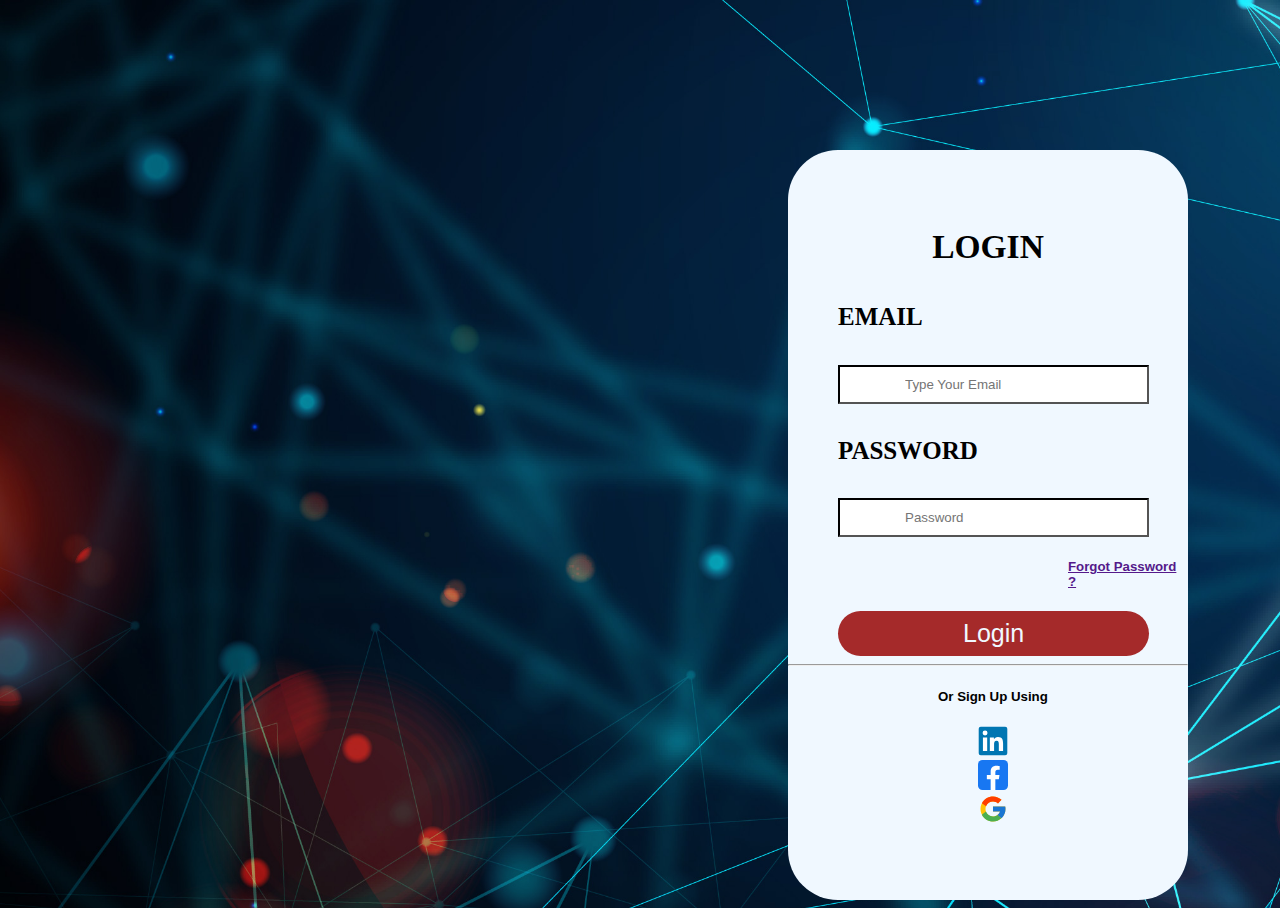
<file: index.html>
<!DOCTYPE html>
<html lang="en">

<head>
    <meta charset="UTF-8">
    <meta name="viewport" content="width=device-width, initial-scale=1.0">
    <title>login </title>
    <link rel="stylesheet" href="login.css">
</head>

<body style="background-image: url(2927262.jpg);  background-size: 1900px;">
    <div class="login">
        <div class="h11">
            <h6>LOGIN</h6>
        </div>
        <div class="h12">
            <h4>EMAIL</h4>
        </div>
        <div class="h13">
            <input type="email" placeholder="Type Your Email" class="h19">
        </div>
        <div class="h14">
            <h4>PASSWORD</h4>
        </div>

        <div class="h16">
            <input type="password" placeholder="Password" class="h19">
        </div>
        <div class="h20">
            <h5><a href=""> Forgot Password ?</a> </h5>
        </div>
        <div class="h17">
            <button class="h18" onclick="fun()"> Login</button>
        </div>
        <div class="h21">
            <hr>
        </div>
        <div class="h22">
            <h5>Or Sign Up Using</h5>
        </div>
        <div class="h23">
            <a href="https://www.linkedin.com/in/mohit-rudrakar-aa7082286"><img src="linkedin-original.svg"></a>
            <a href="https://www.facebook.com/login/"><img src="facebook.svg"></a>
            <img src="google.svg" class="h24">
        </div>
    </div>
    <script>
        function fun() {
            window.location.assign("new.html")
        }
    </script>
</body>

</html>
</file>
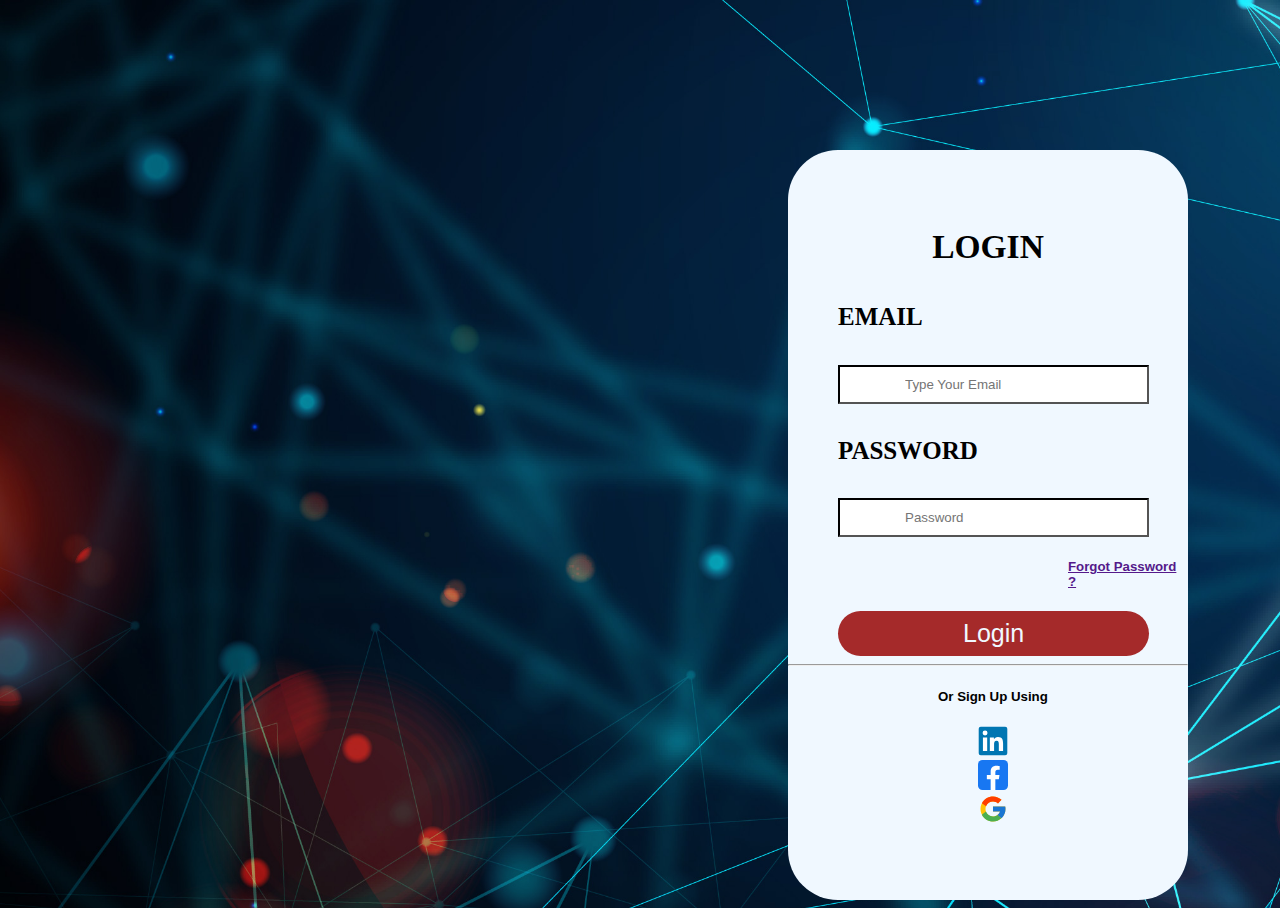
<file: login.html>
<!DOCTYPE html>
<html lang="en">

<head>
    <meta charset="UTF-8">
    <meta name="viewport" content="width=device-width, initial-scale=1.0">
    <title>login </title>
    <link rel="stylesheet" href="login.css">
</head>

<body style="background-image: url(2927262.jpg);  background-size: 1900px;">
    <div class="login">
        <div class="h11">
            <h6>LOGIN</h6>
        </div>
        <div class="h12">
            <h4>EMAIL</h4>
        </div>
        <div class="h13">
            <input type="email" placeholder="Type Your Email" class="h19">
        </div>
        <div class="h14">
            <h4>PASSWORD</h4>
        </div>

        <div class="h16">
            <input type="password" placeholder="Password" class="h19">
        </div>
        <div class="h20">
            <h5><a href=""> Forgot Password ?</a> </h5>
        </div>
        <div class="h17">
            <button class="h18" onclick="fun()"> Login</button>
        </div>
        <div class="h21">
            <hr>
        </div>
        <div class="h22">
            <h5>Or Sign Up Using</h5>
        </div>
        <div class="h23">
            <a href="https://www.linkedin.com/in/mohit-rudrakar-aa7082286"><img src="linkedin-original.svg"></a>
            <a href="https://www.facebook.com/login/"><img src="facebook.svg"></a>
            <img src="google.svg" class="h24">
        </div>
    </div>
    <script>
        function fun() {
            window.location.assign("new.html")
        }
    </script>
</body>

</html>
</file>
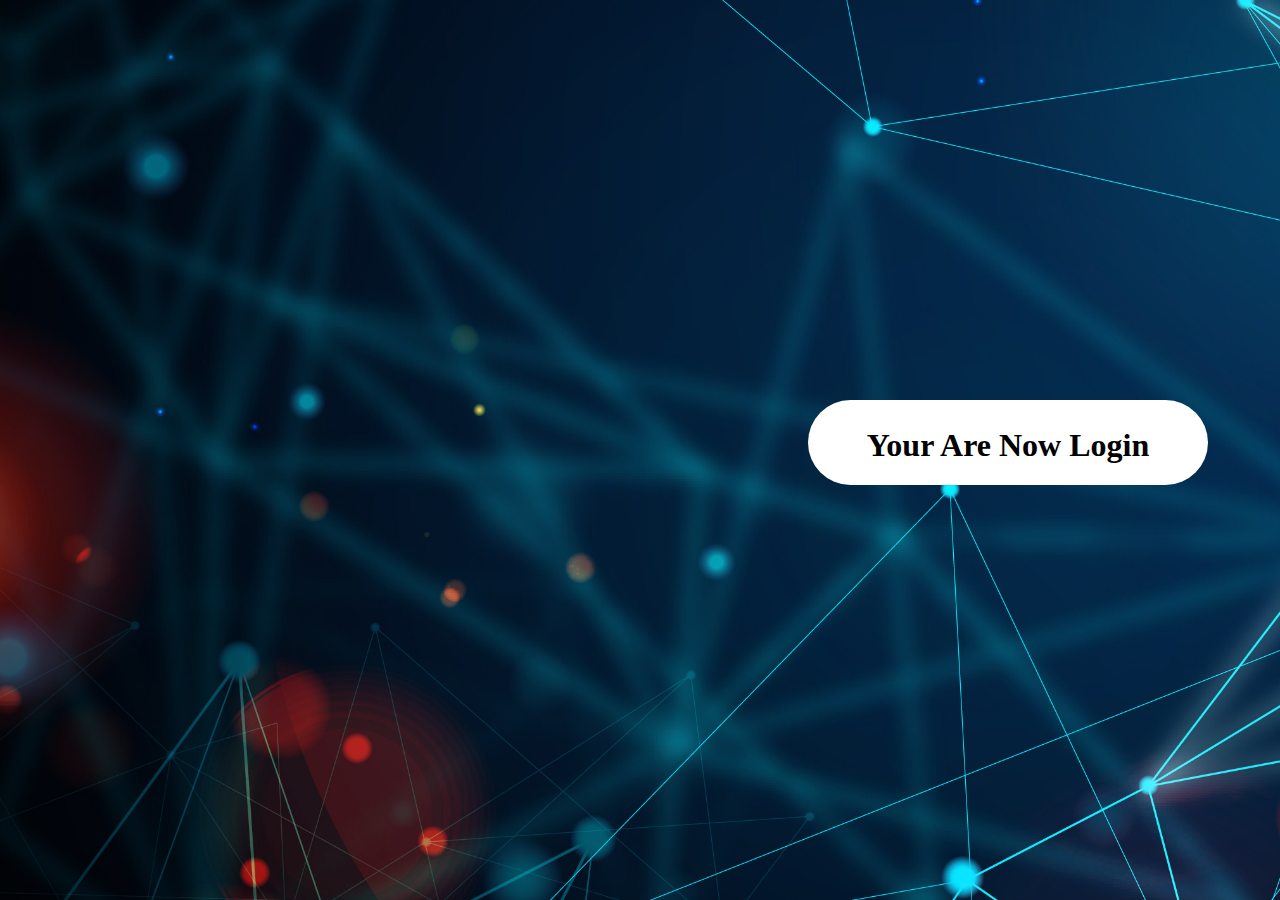
<file: new.html>
<!DOCTYPE html>
<html lang="en">

<head>
    <meta charset="UTF-8">
    <meta name="viewport" content="width=device-width, initial-scale=1.0">
    <title>Document</title>
    <link rel="stylesheet" href="login.css">
</head>

<body style="background-image: url(2927262.jpg);  background-size: 1900px;">

</body>
<div class="h55">
    <div class="h56">
        <h1>Your Are Now Login </h1>
    </div>
</div>

</html>
</file>
<file: login.css>
.login {
  position: relative;
  background-color: aliceblue;
  width: 400px;
  height: 750px;
  margin-left: 780px;
  margin-top: 150px;
  border-radius: 50px;
  cursor: auto;
}
.h11 {
  position: absolute;
  left: 50px;
  right: 50px;
  font-size: 50px;
  text-align: center;
 
}
.h12 {
  text-align: left;
  padding-left: 50px;
  padding-top: 120px;
  font-size: 25px;
}
.h13 {
  padding-left: 50px;
  border-radius: 50px;
  border-color: aqua;
}
.h14 {
  padding-left: 50px;
  font-size: 25px;
}
.h16 {
  padding-left: 50px;
  border-radius: 50px;
}
.h17 {
  padding-left: 50px;
  pa
}
.h18 {
  cursor: pointer;
  size: 40px;
  background-color: brown;
  color: aliceblue;
  border: 0;
  padding: 8px 125px;
  border-color: black;
  font-size: 25px;
  border-radius: 50px;
  transition: all 0.2s ease;
}
.h18:active{
    transform: scale(0.96);
}

.h19 {
  padding: 10px 65px;
  border-color: black;
}
.h20 {
  padding-left: 280px;
  font-family: 'Gill Sans', 'Gill Sans MT', Calibri, 'Trebuchet MS', sans-serif;
  font-weight: 100;
}
.h22{
    padding-left: 150px;
    font-family: 'Gill Sans', 'Gill Sans MT', Calibri, 'Trebuchet MS', sans-serif;
    font-weight: 100;
}
.h23{
    height: 30px;
 width: 30px;
padding-left: 190px;
cursor: pointer;}
.h24{
    height: 30px;
 width: 30px;
}
.h55{
    margin-top: 400px;
    position: relative;
    background-color: white;
    width: 400px;
  height: 85px;
  border-radius: 60px;
margin-left: 800px;
text-align: center;
}
.h56{
    padding-top: 6px;
}
@media (max-width: 500px) {
  .login {
    position: relative;
    background-color: aliceblue;
    width: 450px;
    height: 600px;
    margin-left: 180px;
    margin-top: 150px;
    border-radius: 50px;
    cursor: auto;
  }
}
</file>
